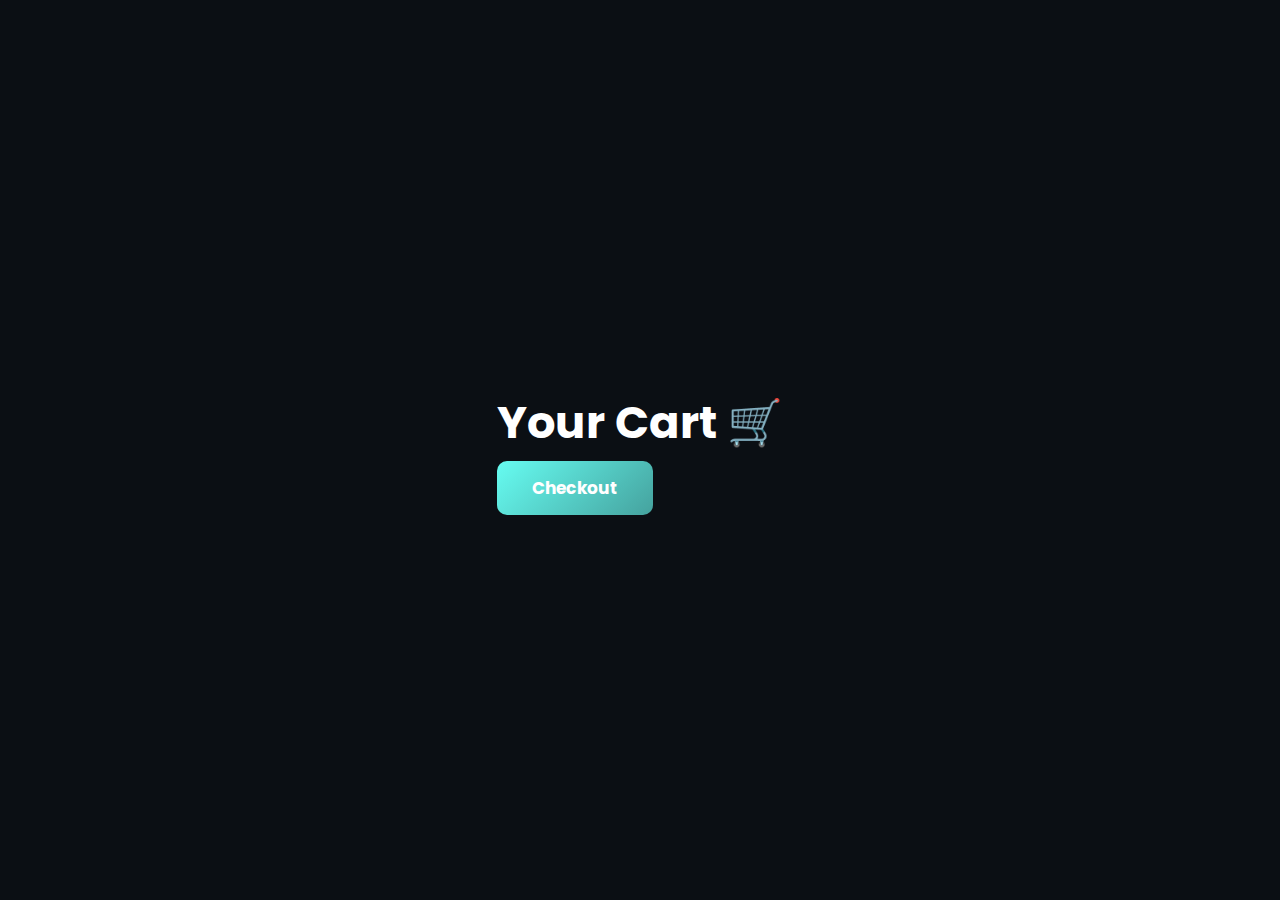
<file: cart.html>
<!DOCTYPE html>
<html>
<head>
  <title>Cart</title>
  <link rel="stylesheet" href="css/project.css">
</head>
<body>

<section class="Home">
  <div class="home-content">
    <h1>Your Cart 🛒</h1>
    <div id="cartItems"></div>
    <button class="buy-btn" onclick="checkout()">Checkout</button>
  </div>
</section>

<script>
const cartItems = JSON.parse(localStorage.getItem("cart") || "[]");
const container = document.getElementById("cartItems");

cartItems.forEach(item => {
  container.innerHTML += `
    <p>${item.name} - ${item.price}</p>
  `;
});

function checkout() {
  window.location.href = "checkout.php";
}
</script>

</body>
</html>
</file>
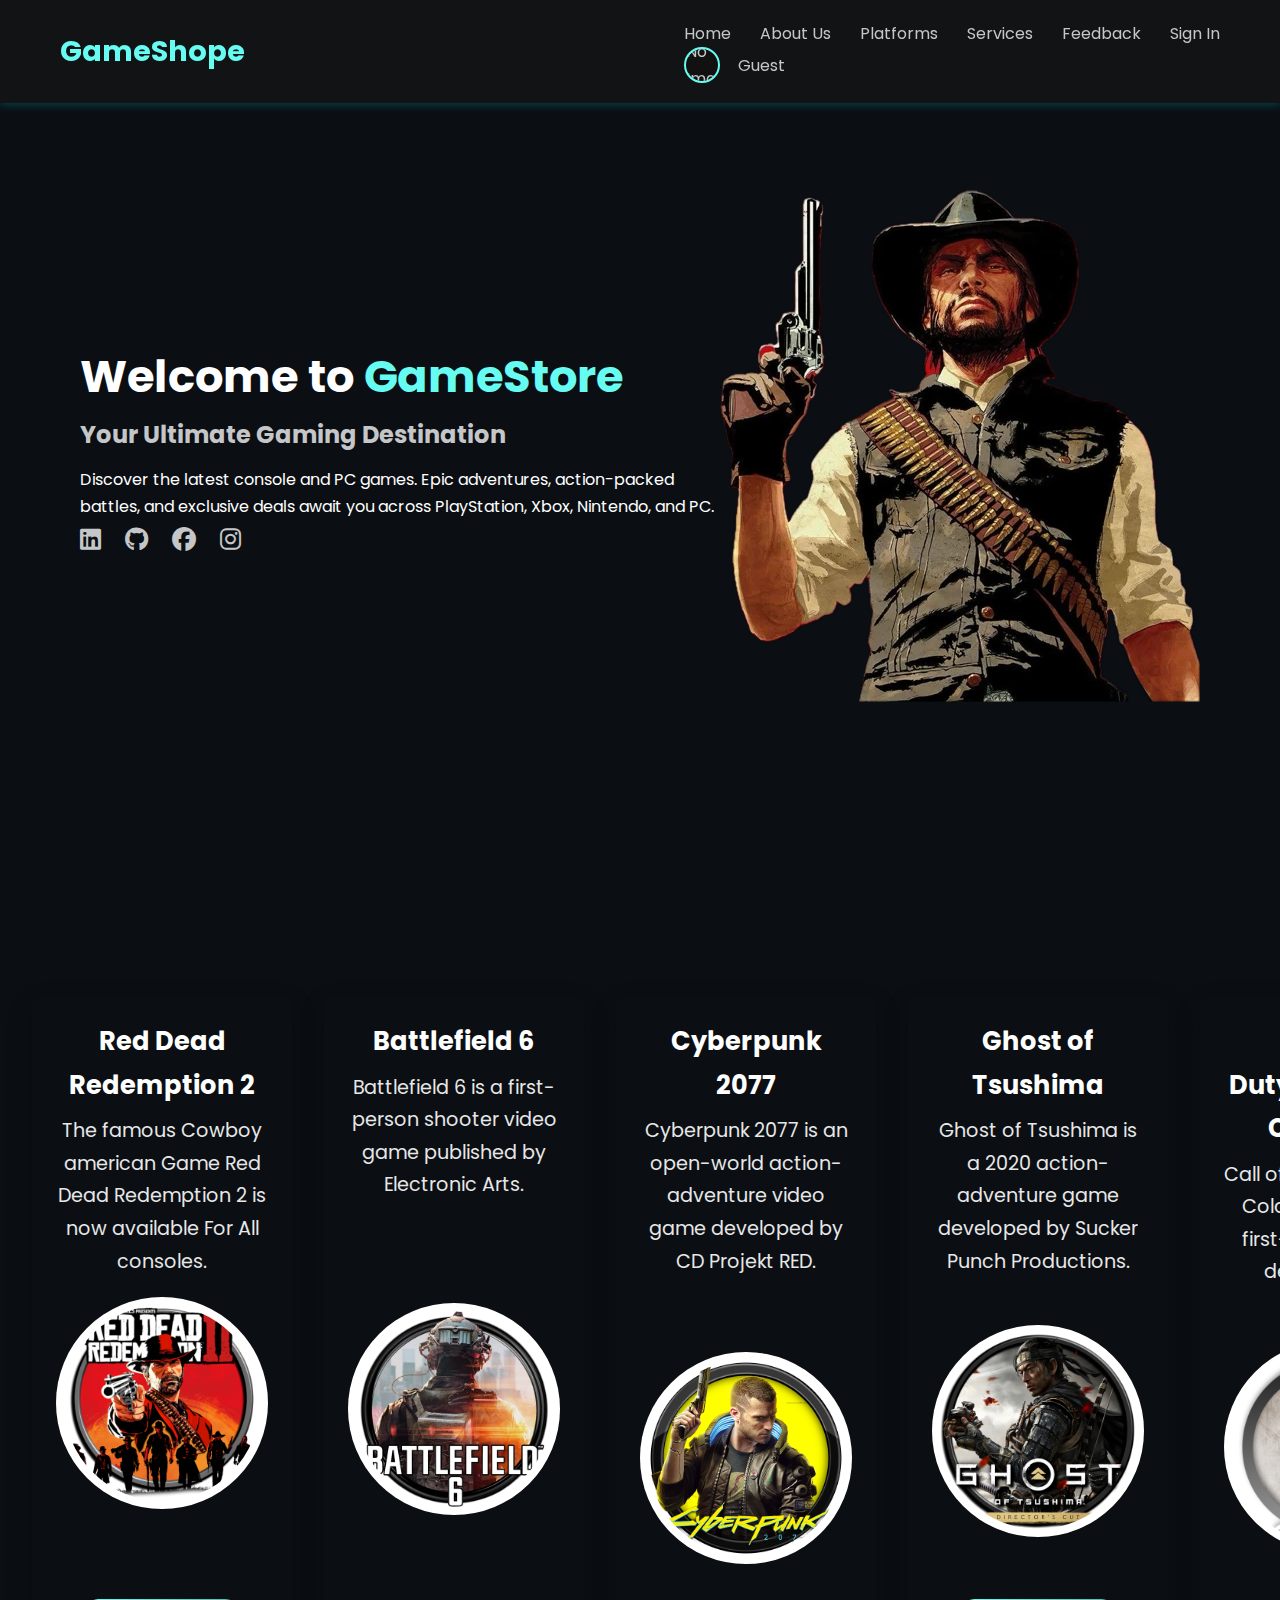
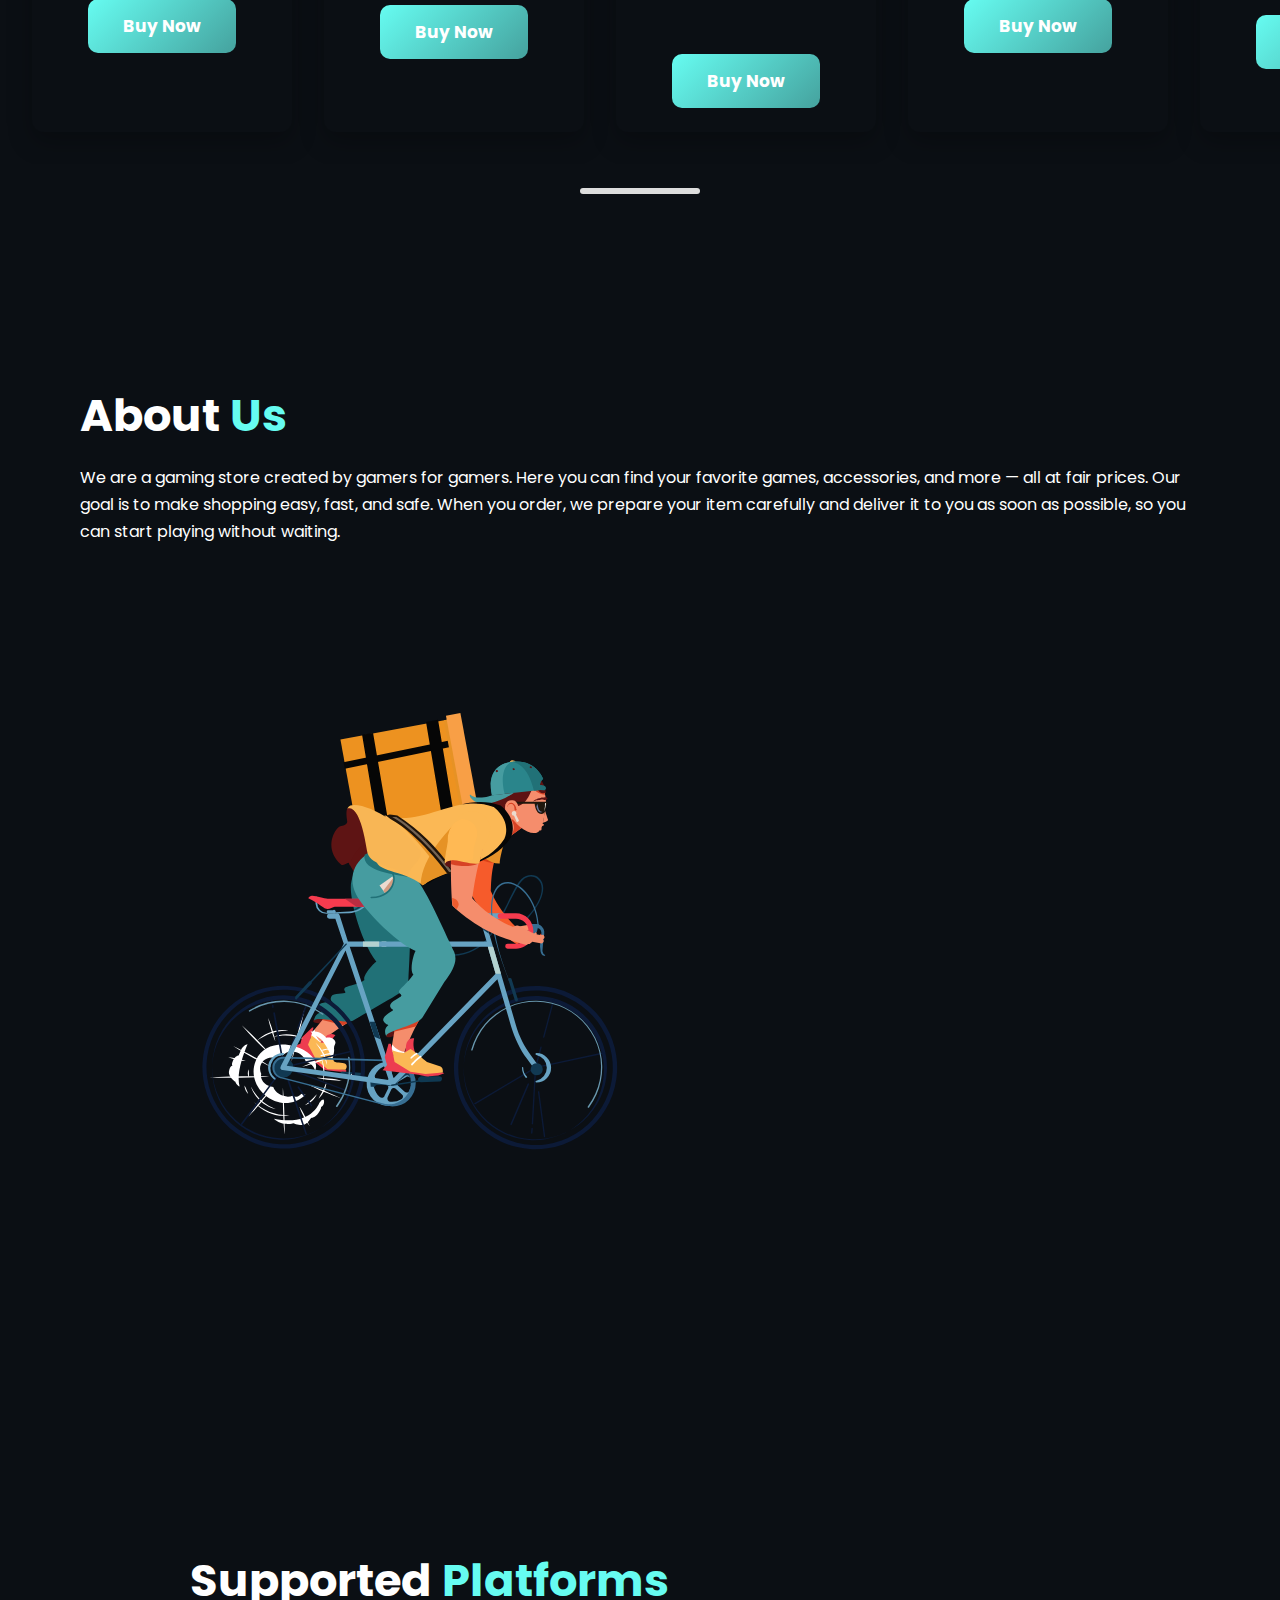
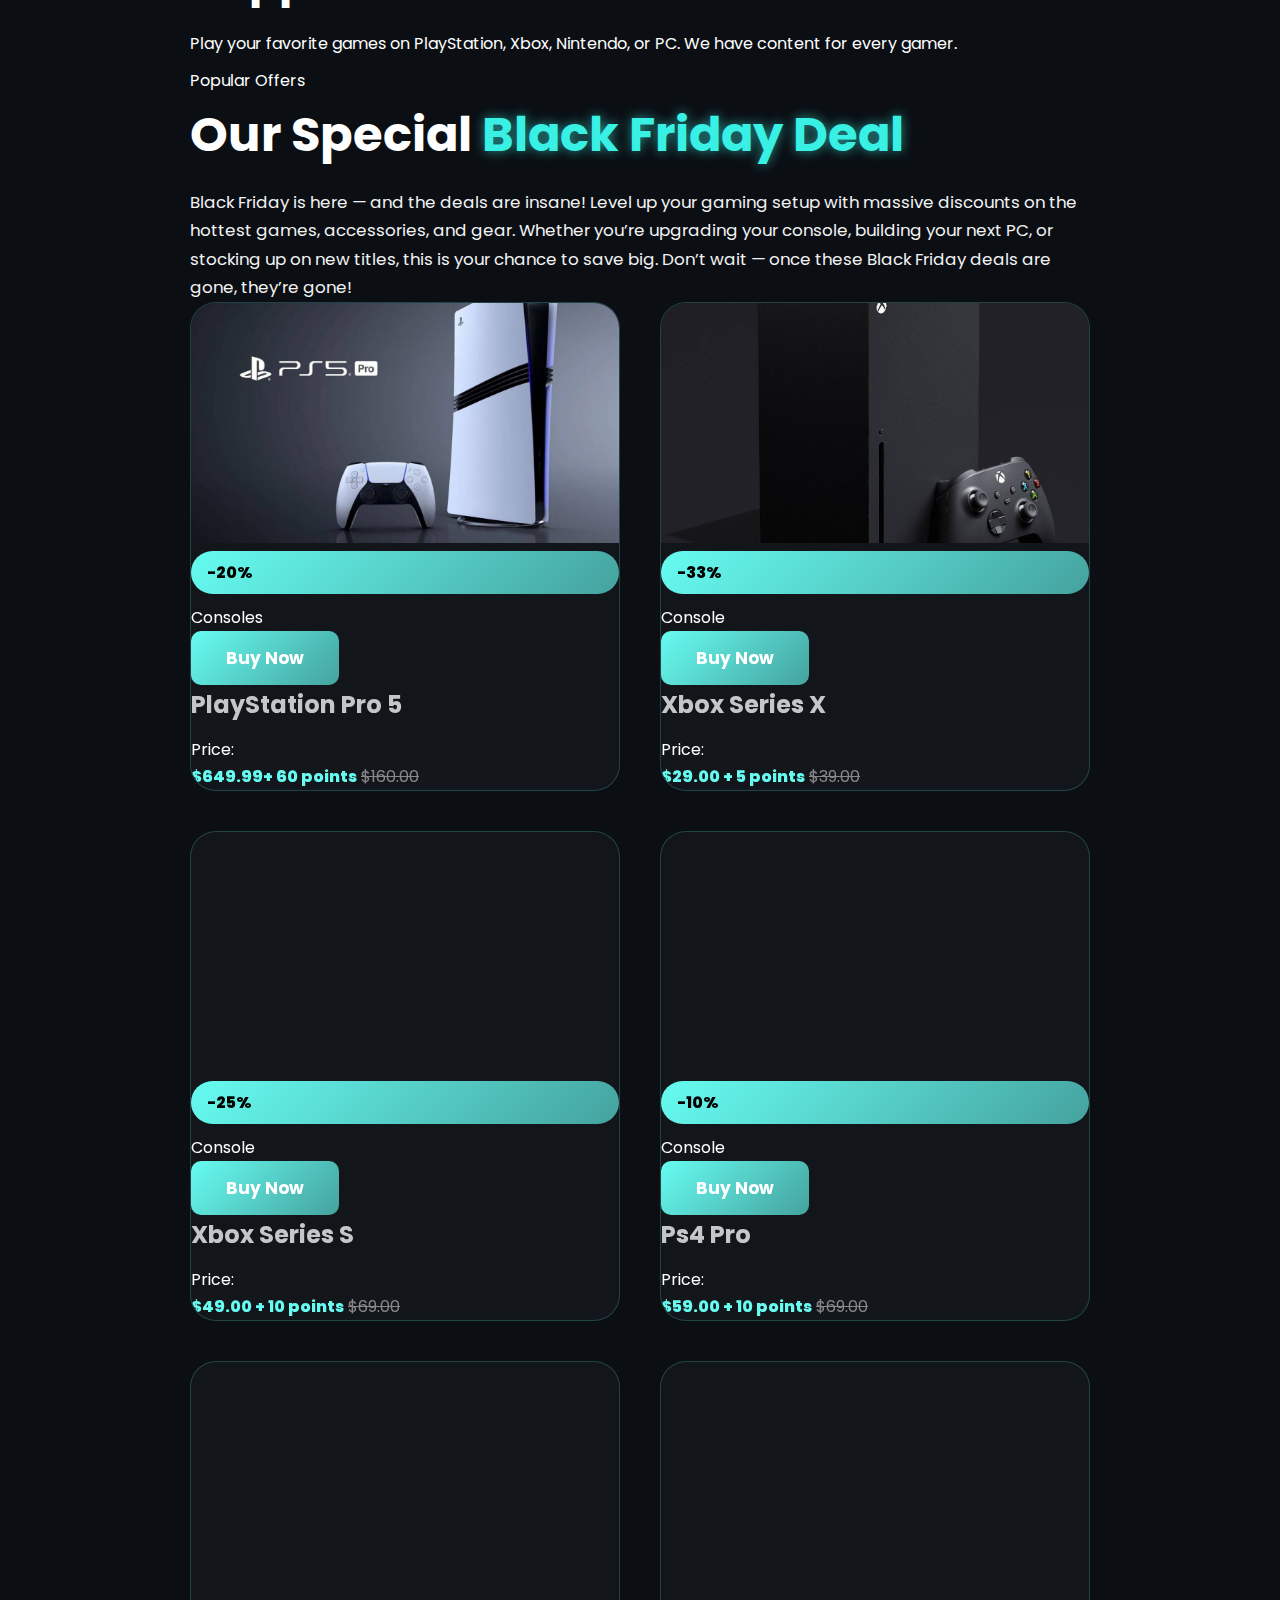
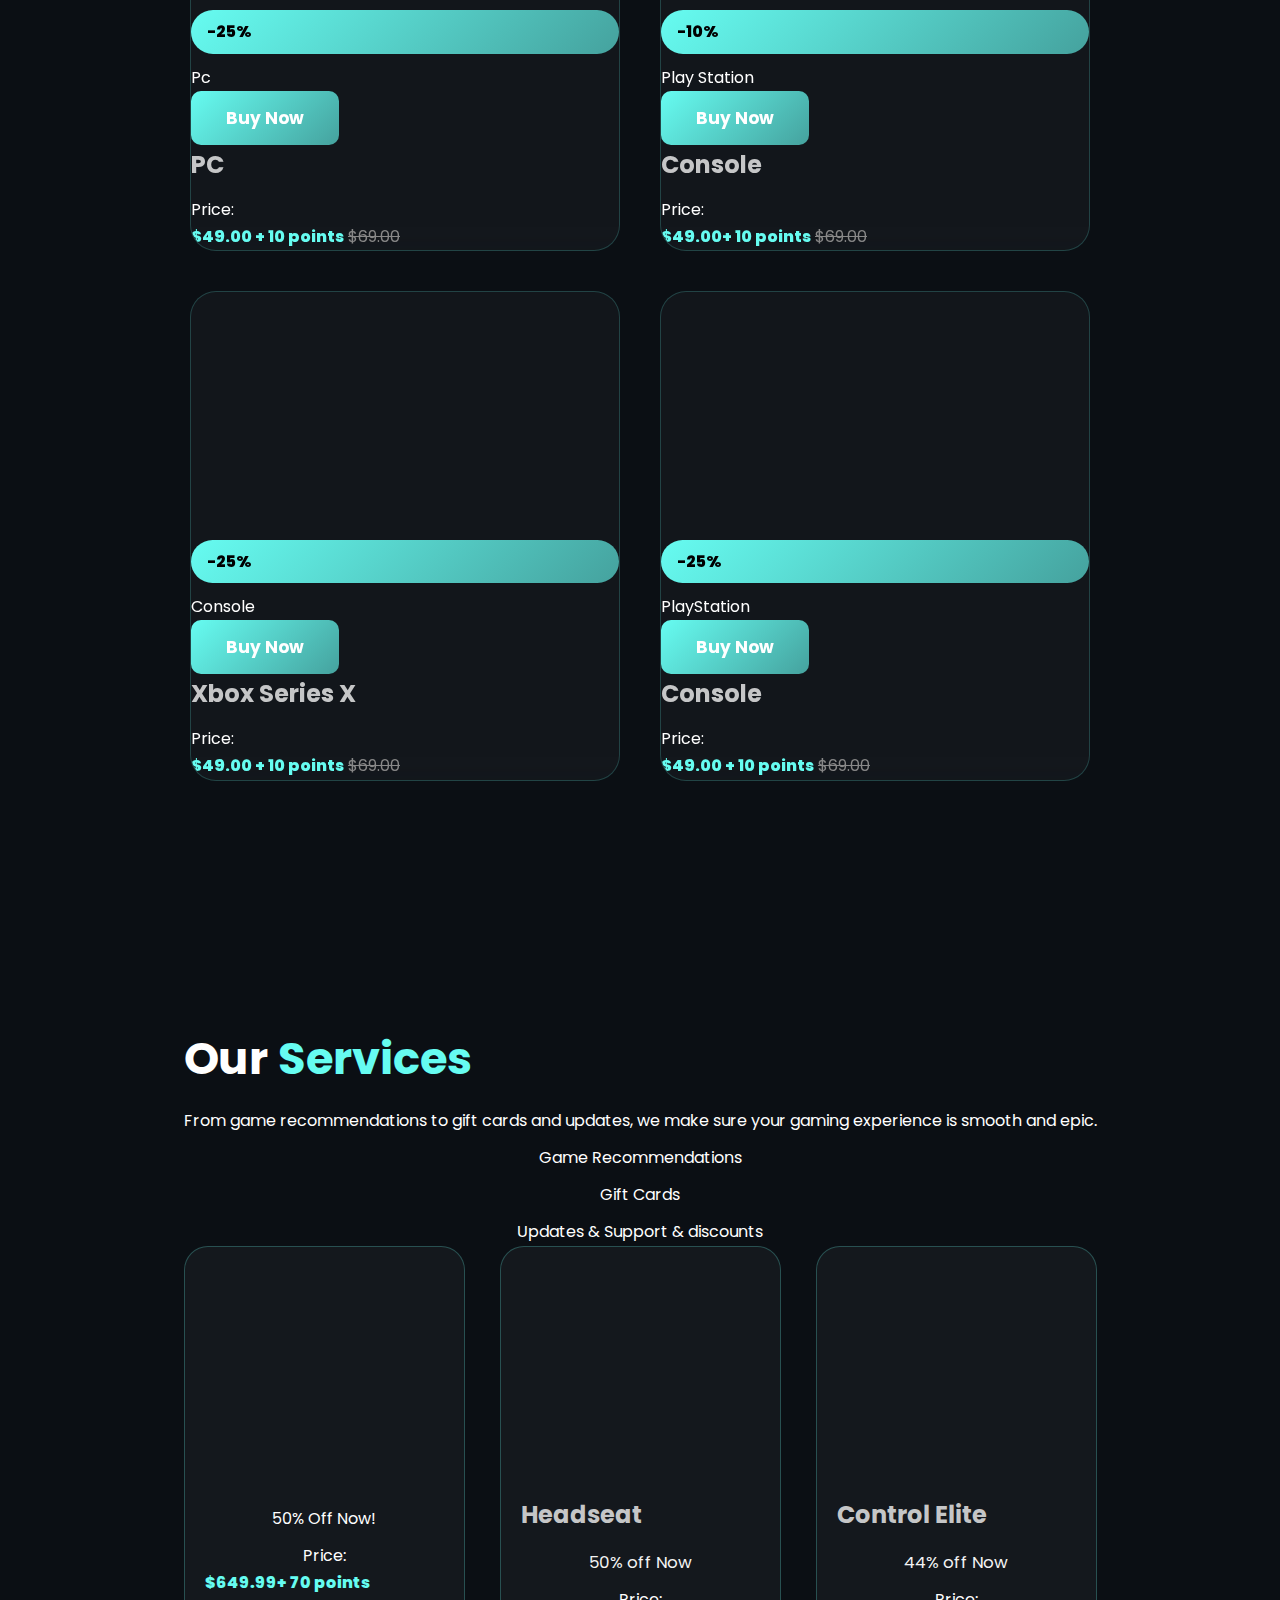
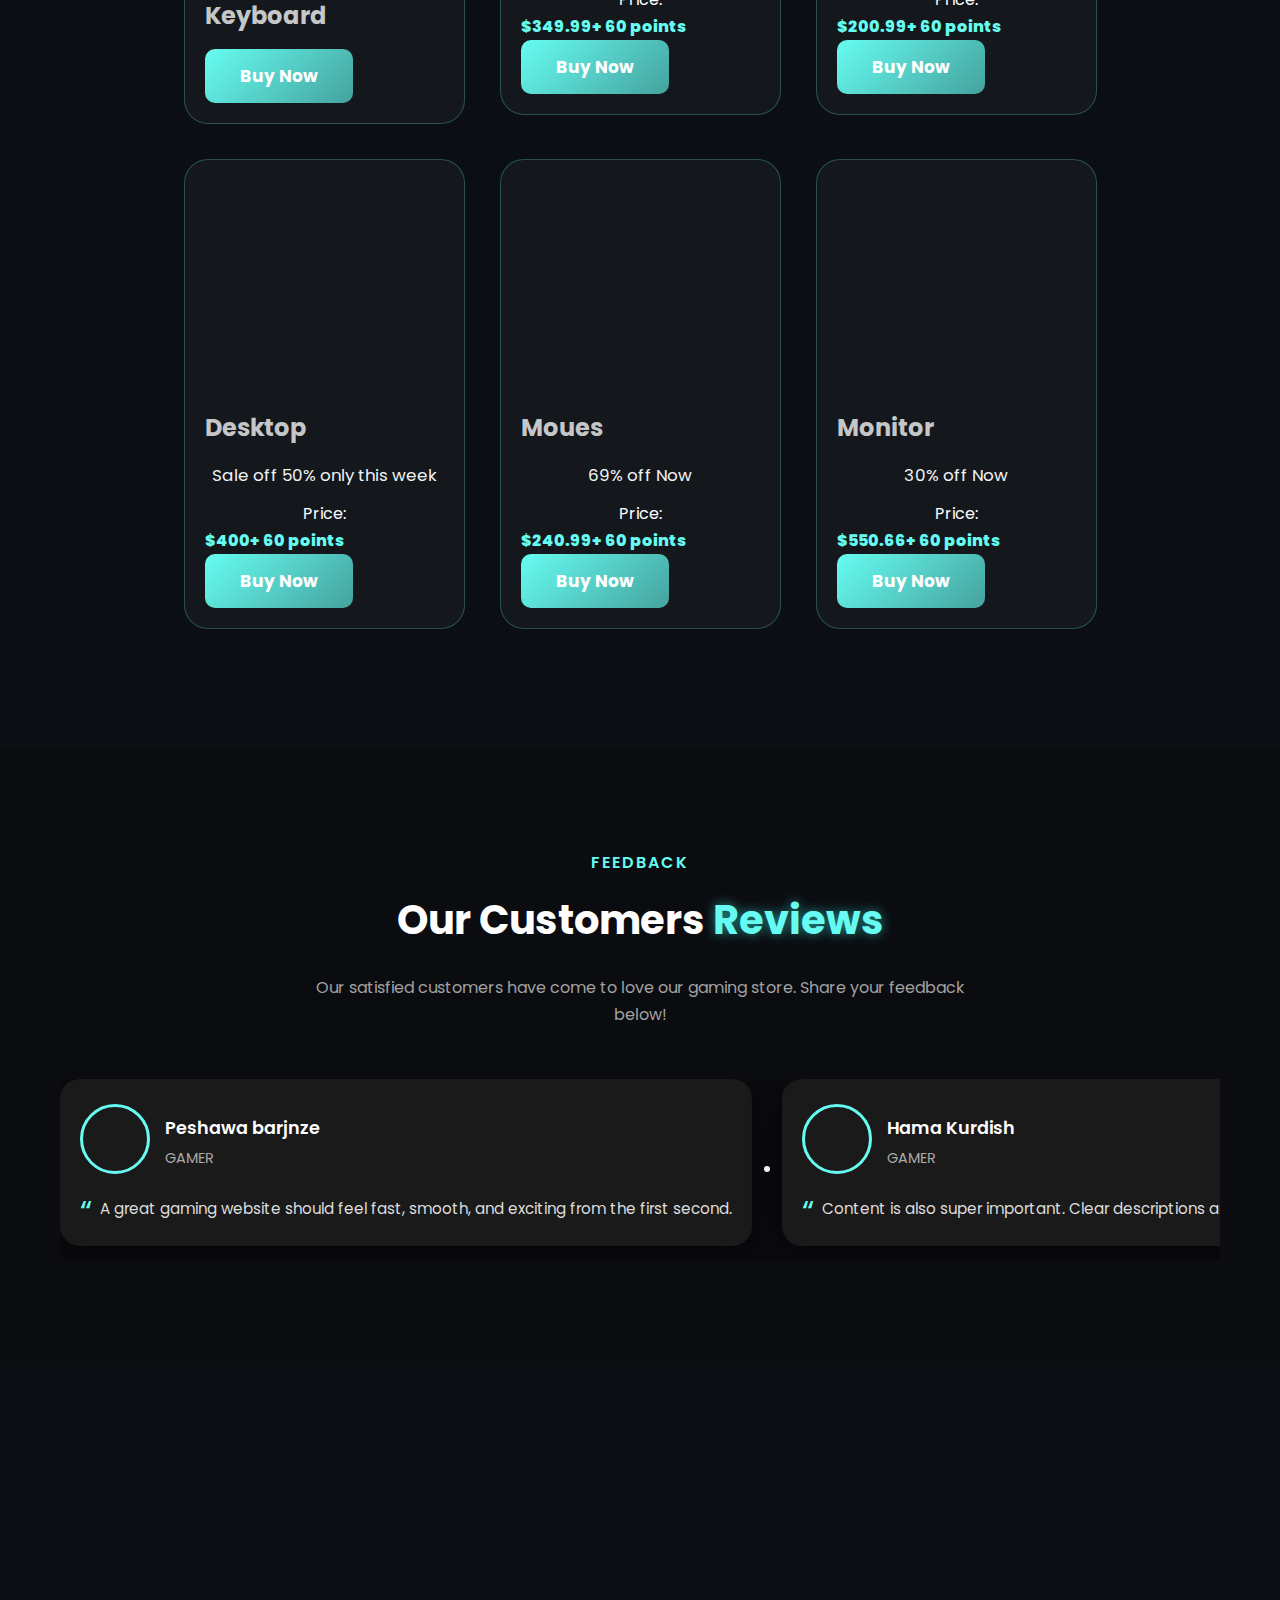
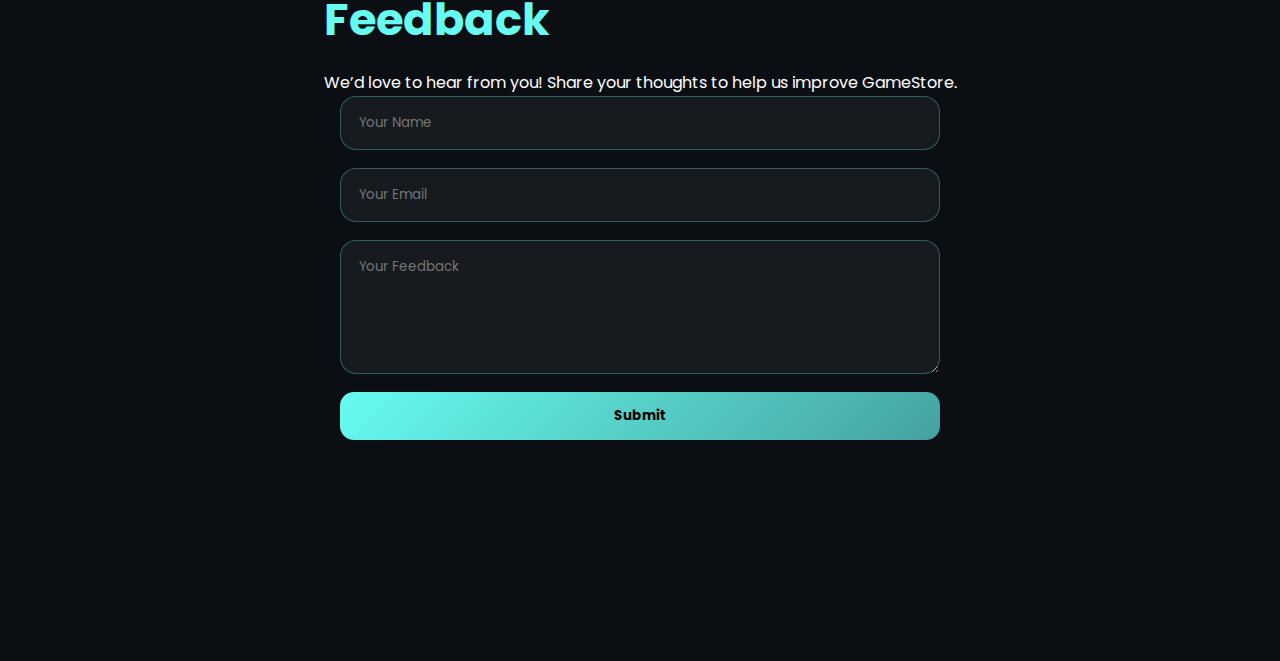
<file: GameStore1.html>
<!DOCTYPE html>
<html lang="en">
<head>
  <meta charset="UTF-8">
  <meta name="viewport" content="width=device-width, initial-scale=1.0">
  <title>GameShope</title>
  <link rel="stylesheet" href="css/project.css">
  <link rel="stylesheet" href="https://cdnjs.cloudflare.com/ajax/libs/font-awesome/6.4.0/css/all.min.css">
</head>
<body>

  <!-- HEADER / NAV -->
  <header>
    <a href="#home" class="logo">GameShope</a>
    <nav>
      <a href="#home" class="active">Home</a>
      <a href="#About Us">About Us</a>
      <a href="#platforms">Platforms</a>
      <a href="#services">Services</a>
      <a href="#feedback">Feedback</a>
      <a href="SingIn.html">Sign In</a>
      <a href="profile.html" id="profileDisplay">
        <div id="profileAvatar"></div>
        <span id="profileName">Profile</span>
      </a>
    </nav>
  </header>

  <!-- HOME / HERO SECTION -->
  <section id="home" class="Home">
    <div class="home-content">
      <h1>Welcome to <span>GameStore</span></h1>
      <h3 class="typing-text">Your Ultimate Gaming Destination</h3>
      <p>
        Discover the latest console and PC games. Epic adventures, action-packed battles, and exclusive deals await you across PlayStation, Xbox, Nintendo, and PC.
      </p>
      <div class="social-icons">
        <a href="#"><i class="fa-brands fa-linkedin"></i></a>
        <a href="#"><i class="fa-brands fa-github"></i></a>
        <a href="#"><i class="fa-brands fa-facebook"></i></a>
        <a href="#"><i class="fa-brands fa-instagram"></i></a>
      </div>
    </div>
    <div class="container">
      <img src="pictures/jon1.webp" alt="Red Dead 1">
    </div>
  </section>

  <section class="home-feature">
  <div class="home-slider" id="homeSlider">

    <div class="home-card">
      <h3>Red Dead Redemption 2</h3>
      <p>
        The famous Cowboy american Game Red Dead Redemption 2
        is now available For All consoles.
      </p>
      <img src="pictures/rdr2.png" alt="">
      <br><br><br><br>
      <button class="buy-btn">Buy Now</button>
    </div>

    <div class="home-card">
      <h3>Battlefield 6</h3>
      <p>
        Battlefield 6 is a first-person shooter video game
        published by Electronic Arts.
      </p>
      <br><br><br>
      <img src="pictures/battle.png" alt=""><br><br><br><br>
      <button class="buy-btn">Buy Now</button>

    </div>

    <div class="home-card">
      <h3>Cyberpunk 2077</h3>
      <p>
        Cyberpunk 2077 is an open-world action-adventure
        video game developed by CD Projekt RED.
      </p>
      <br><br>
      <img src="pictures/cyber.png" alt="">
      <br><br><br><br>
      <button class="buy-btn">Buy Now</button>
    </div>

    <div class="home-card">
      <h3>Ghost of Tsushima</h3>
      <p>
        Ghost of Tsushima is a 2020 action-adventure game
        developed by Sucker Punch Productions.
      </p>
      <br>
      <img src="pictures/ghost.png" alt="">
      <br><br><br>
      <button class="buy-btn">Buy Now</button>
    </div>

    <div class="home-card">
      <h3> Call Of Duty:Black OPS Cold War</h3>
      <p>
Call of Duty: Black Ops Cold War 
is a 2020 first-person game developed by Treyarch.
      </p>
      <img src="pictures/cod.png" alt="">
     <br><br><br>
      <button class="buy-btn">Buy Now</button>
    </div>
  </div>
  <div class="slider-bar">
    <span class="slider-thumb" id="sliderThumb"></span>
  </div>
</section>


  <!-- GAMES SECTION -->
  <section id="About Us" class="Home games">
    <div class="home-content">
      <h1>About <span>Us</span></h1>
      <p>We are a gaming store created by gamers for gamers. Here you can find your favorite games, accessories, and more — all at fair prices. Our goal is to make shopping easy, fast, and safe. When you order, we prepare your item carefully and deliver it to you as soon as possible, so you can start playing without waiting.</p>
      <div class="container">
     <img src="pictures/delivery-boy.svg" alt="leon" width="550px"  & height="750px" &  >

     
      

        
        </div>
      </div>
    </div>
  </section>

  <!-- PLATFORMS SECTION -->
  <section id="platforms" class="Home platforms">
    <div class="home-content">
      <h1>Supported <span>Platforms</span></h1>
      <p>Play your favorite games on PlayStation, Xbox, Nintendo, or PC. We have content for every gamer.</p>
      <div class="container">
          <p class="section-subtitle">Popular Offers</p>

          <h2 class="h2 section-title">
            Our Special <span class="span">Black Friday Deal</span>
          </h2>

          <p class="section-text">
Black Friday is here — and the deals are insane! Level up your gaming setup with massive discounts on the hottest games, accessories, and gear. Whether you’re upgrading your console, building your next PC, or stocking up on new titles, this is your chance to save big. Don’t wait — once these Black Friday deals are gone, they’re gone!          </p>

         

          <ul class="platforms-menu-list">

            <li>
              <div class="platforms-menu-card">

                <div class="card-platforms">
                  <img src="pictures/ps5.jpg" loading="lazy" alt="PlayStation" class="w-100">

                  <div class="badge">-20%</div>

                </div>

                <div class="wrapper">
                  <p class="category">Consoles</p>
                <button class="buy-btn">Buy Now</button>

                  
                </div>

                <h3 class="h3 card-title">PlayStation Pro 5 </h3>

                <div class="price-wrapper">

                  <p class="price-text">Price:</p>
                 

                  <data class="price">$649.99+ 60 points</data>

                  <del class="del" value="160.00">$160.00</del>

                </div>

              </div>
            </li>

            <li>
              <div class="platforms-menu-card">

                <div class="card-platforms">
                  <img src="pictures/xboxx.jpg" width="300" height="300" loading="lazy" alt="Xbox Siries X" class="w-100">

                  <div class="badge">-33%</div>

                </div>

                <div class="wrapper">
                  <p class="category">Console</p>
                <button class="buy-btn">Buy Now</button>

                  

                <h3 class="h3 card-title">Xbox Series X</h3>

                <div class="price-wrapper">

                  <p class="price-text">Price:</p>

                  <data class="price" value="29.00">$29.00 + 5 points</data>

                  <del class="del">$39.00</del>

                </div>

              </div>
            </li>

            <li>
              <div class="platforms-menu-card">

                <div class="card-platforms">
                  <img src="pictures/xbox1.jpg" width="300" height="300" loading="lazy" alt="Xbox Siries S" class="w-100">

                  <div class="badge">-25%</div>

                </div>

                <div class="wrapper">
                  <p class="category">Console</p>

                  <button class="buy-btn">Buy Now</button>


                <h3 class="h3 card-title">Xbox Series S</h3>

                <div class="price-wrapper">

                  <p class="price-text">Price:</p>

                  <data class="price" value="49.00">$49.00 + 10 points</data>

                  <del class="del">$69.00</del>

                </div>

              </div>
            </li>

            <li>
              <div class="food-menu-platforms">

                <div class="card-platforms">
                  <img src="pictures/Ps4p.jpg" width="300" height="300" loading="lazy" alt="PlayStation 4" class="w-100">

                  <div class="badge">-10%</div>

                </div>

                <div class="wrapper">
                  <p class="category">Console</p>
<button class="buy-btn">Buy Now</button>

                </div>

                <h3 class="h3 card-title">Ps4 Pro</h3>

                <div class="price-wrapper">

                  <p class="price-text">Price:</p>

                  <data class="price" value="59.00 ">$59.00 + 10 points</data>

                  <del class="del">$69.00</del>

                </div>

              </div>
            </li>

            <li>
              <div class="platforms-menu-card">

                <div class="card-platforms">
                  <img src="pictures/pc1.jpg" width="300" height="300" loading="lazy" alt="PC" class="w-100">

                  <div class="badge">-25%</div>

                </div>

                <div class="wrapper">
                  <p class="category">Pc</p>
<button class="buy-btn">Buy Now</button>

                  

                <h3 class="h3 card-title">PC</h3>

                <div class="price-wrapper">

                  <p class="price-text">Price:</p>

                  <data class="price" value="49.00">$49.00 + 10 points</data>

                  <del class="del">$69.00</del>

                </div>

              </div>
            </li>

            <li>
              <div class="food-menu-platforms">

                <div class="card-platforms">
                  <img src="pictures/ps2.jpg" width="300" height="300" loading="lazy" alt="Wendy&#39;s PlayStation 2" class="w-100">

                  <div class="badge">-10%</div>

                </div>

                <div class="wrapper">
                  <p class="category">Play Station</p>
<button class="buy-btn">Buy Now</button>

                 
                </div>

                <h3 class="h3 card-title">Console</h3>

                <div class="price-wrapper">

                  <p class="price-text">Price:</p>

                  <data class="price" value="49.00">$49.00+ 10 points</data>

                  <del class="del">$69.00</del>

                </div>

              </div>
            </li>

             <li>
              <div class="platforms-menu-card">

                <div class="card-platforms">
                  <img src="pictures/xboxr1.jpg" width="300" height="300" loading="lazy" alt="PC" class="w-100">

                  <div class="badge">-25%</div>

                </div>

                <div class="wrapper">
                  <p class="category">Console</p>
<button class="buy-btn">Buy Now</button>

                  

                <h3 class="h3 card-title">Xbox Series X</h3>

                <div class="price-wrapper">

                  <p class="price-text">Price:</p>

                  <data class="price" value="49.00">$49.00 + 10 points</data>

                  <del class="del">$69.00</del>

                </div>

              </div>
            </li>

             <li>
              <div class="platforms-menu-card">

                <div class="card-platforms">
                  <img src="pictures/playr1.jpg" width="300" height="300" loading="lazy" alt="PC" class="w-100">

                  <div class="badge">-25%</div>

                </div>

                <div class="wrapper">
                  <p class="category">PlayStation</p>
<button class="buy-btn">Buy Now</button>

                  

                <h3 class="h3 card-title">Console</h3>

                <div class="price-wrapper">

                  <p class="price-text">Price:</p>

                  <data class="price" value="49.00">$49.00 + 10 points</data>

                  <del class="del">$69.00</del>

                </div>

              </div>
            </li>
          </ul>


        </div>


    </div>
  </section>

  <!-- SERVICES SECTION -->
  <section id="services" class="Home">
    <div class="home-content">
      <h1>Our <span>Services</span></h1>
      <p>From game recommendations to gift cards and updates, we make sure your gaming experience is smooth and epic.</p>
      <div class="container">
        <p>Game Recommendations</p>
        <p>Gift Cards</p>
        <p>Updates & Support & discounts</p>



          <ul class="section-list">

            <li class="section-item section-lg">
              <div class="section-card">

                <img src="pictures/key1.jpg" width="550" height="450" loading="lazy" alt="Discoud For Keyboard!" class="section-img">

                <div class="section-item-content">
                  <p class="sectionsubtitle">50% Off Now!</p>
                  <div class="price-wrapper">

                  <p class="price-text">Price:</p>
                 

                  <data class="price">$649.99+ 70 points</data>

                  <h3 class="section-title">Keyboard</h3>

                 

                  <button class="buy-btn">Buy Now</button>

                </div>

              </div>
            </li>

            <li class="section-item section">
              <div class="section-card">

                <img src="pictures/hed.jpg" width="550" height="465" loading="lazy" alt="Delicious Headseat" class="section-img">

                <div class="section-item-content">
                  <h3 class="section-title">Headseat</h3>

                  <p class="section-text">50% off Now</p>
<div class="price-wrapper">

                  <p class="price-text">Price:</p>
                 

                  <data class="price">$349.99+ 60 points</data>
           <button class="buy-btn">Buy Now</button>

                </div>

              </div>
            </li>

            <li class="section-item section-sm">
              <div class="section-card">

                <img src="pictures/cr1.jpg" width="550" height="465" loading="lazy" alt="Control Elite" class="section-img">

                <div class="section-item-content">
                  <h3 class="section-title">Control Elite</h3>

                  <p class="section-text">44% off Now</p>
<div class="price-wrapper">

                  <p class="price-text">Price:</p>
                 

                  <data class="price">$200.99+ 60 points</data>
                  <button class="buy-btn">Buy Now</button>

                </div>

              </div>
            </li>

            <li class="section-item section-md">
              <div class="section-card">

                <img src="pictures/desk.jpg" width="550" height="220" loading="lazy" alt="Desktop" class="section-img">

                <div class="section-item-content">
                  <h3 class="section-title">Desktop</h3>

                  <p class="section-text">Sale off 50% only this week</p>
<div class="price-wrapper">

                  <p class="price-text">Price:</p>
                 

                  <data class="price">$400+ 60 points</data>
                <button class="buy-btn">Buy Now</button>

                </div>

              </div>
            </li>

            <li class="section-item section">
              <div class="section-card">

                <img src="pictures/moues.jpg" width="550" height="465" loading="lazy" alt="Delicious Moues" class="section-img">

                <div class="section-item-content">
                  <h3 class="section-title">Moues</h3>

                  <p class="section-text">69% off Now</p>
<div class="price-wrapper">

                  <p class="price-text">Price:</p>
                 

                  <data class="price">$240.99+ 60 points</data>
                 <button class="buy-btn">Buy Now</button>

                </div>

              </div>
            </li>

            <li class="section-item section">
              <div class="section-card">

                <img src="pictures/monitor.jpg" width="550" height="465" loading="lazy" alt="Delicious Monitor" class="section-img">

                <div class="section-item-content">
                  <h3 class="section-title">Monitor</h3>

                  <p class="section-text">30% off Now</p>
<div class="price-wrapper">

                  <p class="price-text">Price:</p>
                 

                  <data class="price">$550.66+ 60 points</data>
                  <button class="buy-btn">Buy Now</button>

                  

                </div>

              </div>
            </li>
          </ul>

        </div>
      </section>

      </div>
    </div>
  </section>



  <!-- ================= FEEDBACK SECTION ================= -->
<section class="section section-divider white testi">
  <div class="container">

    <p class="section-subtitle">Feedback</p>

    <h2 class="h2 section-title">
      Our Customers <span class="span">Reviews</span>
    </h2>

    <p class="section-text">
      Our satisfied customers have come to love our gaming store. Share your feedback below!
    </p>

    <ul class="testi-list has-scrollbar" id="testimonialsList">

      <li class="testi-item">
        <div class="testi-card">

          <div class="profile-wrapper">

            <figure class="avatar">
              <img src="pictures/pe1.jpg" width="80" height="80" loading="lazy" alt="Robert William">
            </figure>

            <div>
              <h3 class="h4 testi-name">Peshawa barjnze</h3>
              <p class="testi-title">Gamer</p>
            </div>

          </div>

          <blockquote class="testi-text">A great gaming website should feel fast, smooth, and exciting from the first second.</blockquote>

        </div>
      </li>

      <li class="testi-item">
        <div class="testi-card">

          <div class="profile-wrapper">

            <figure class="avatar">
              <img src="pictures/ha1.jpg" width="80" height="80" loading="lazy" alt="Thomas Josef">
            </figure>

            <div>
              <h3 class="h4 testi-name">Hama Kurdish</h3>
              <p class="testi-title">Gamer</p>
            </div>

          </div>

          <blockquote class="testi-text">
            Content is also super important. Clear descriptions and honest reviews help players know what they’re getting.
          </blockquote>

        </div>
      </li>

    </ul>

  </div>
</section>

<!-- ================= FEEDBACK FORM ================= -->
<section id="feedback" class="Home feedback">
  <div class="home-content">
    <h1><span>Feedback</span></h1>
    <p>We’d love to hear from you! Share your thoughts to help us improve GameStore.</p>
    <form class="container" id="feedbackForm">
      <input type="text" id="fbName" placeholder="Your Name" required>
      <input type="email" id="fbEmail" placeholder="Your Email" required>
      <textarea id="fbText" placeholder="Your Feedback" rows="5" required></textarea>
      <button type="submit">Submit</button>
    </form>
  </div>
</section>

<!-- ================= FEEDBACK JS ================= -->
<script>
const feedbackForm = document.getElementById('feedbackForm');
const testimonialsList = document.getElementById('testimonialsList');

feedbackForm.addEventListener('submit', function(e) {
  e.preventDefault(); // Prevent page reload

  // Get input values
  const name = document.getElementById('fbName').value.trim();
  const email = document.getElementById('fbEmail').value.trim();
  const text = document.getElementById('fbText').value.trim();

  if (!name || !email || !text) return;

  // Create new testimonial item
  const li = document.createElement('li');
  li.className = 'testi-item';
  li.innerHTML = `
    <div class="testi-card">
      <div class="profile-wrapper">
        <figure class="avatar">
          <img src="pictures/default-avatar.png" width="80" height="80" loading="lazy" alt="${name}">
        </figure>
        <div>
          <h3 class="h4 testi-name">${name}</h3>
          <p class="testi-title">Gamer</p>
        </div>
      </div>
      <blockquote class="testi-text">${text}</blockquote>
    </div>
  `;

  // Add new testimonial to the list
  testimonialsList.appendChild(li);

  // Scroll to the new feedback
  li.scrollIntoView({ behavior: 'smooth', block: 'center' });

  // Reset the form
  feedbackForm.reset();
});
</script>

  <!-- PROFILE SCRIPT -->
  <script>
    function loadProfileToHeader() {
      const data = JSON.parse(localStorage.getItem('soraniProfile') || '{}');
      const nameEl = document.getElementById('profileName');
      const avatarEl = document.getElementById('profileAvatar');
      nameEl.textContent = data.name || 'Guest';
      if (data.avatar) {
        avatarEl.innerHTML = '<img src="' + data.avatar + '" alt="avatar">';
      } else {
        avatarEl.innerHTML = '<span>No Img</span>';
      }
    }
    document.addEventListener('DOMContentLoaded', loadProfileToHeader);
  


document.querySelectorAll('.promo-card, .platforms-menu-card, .food-menu-platforms')
.forEach(card => {
  card.addEventListener('mousemove', e => {
    const rect = card.getBoundingClientRect();
    card.style.setProperty('--x', `${e.clientX - rect.left}px`);
    card.style.setProperty('--y', `${e.clientY - rect.top}px`);
  });
});




const slider = document.getElementById("homeSlider");
const thumb = document.getElementById("sliderThumb");

slider.addEventListener("scroll", () => {
  const maxScroll = slider.scrollWidth - slider.clientWidth;
  const scrollPercent = slider.scrollLeft / maxScroll;
  thumb.style.left = `${scrollPercent * 80}px`;
});
</script>

<script>
  // Simulate logged-in user check
  const userData = JSON.parse(localStorage.getItem('soraniProfile') || '{}');
  const isLoggedIn = !!userData.email; // If email exists, user is logged in

  // Add click listeners to all buy buttons
  document.querySelectorAll('.buy-btn').forEach(button => {
    button.addEventListener('click', () => {
      if (!isLoggedIn) {
        alert("You must have an account to buy this item!");
      } else {
        // Show payment instruction
        alert("Thank you for your purchase! Please send the money to this number: 07518167172");
      }
    });
  });
</script>



</body>
</html>
</file>
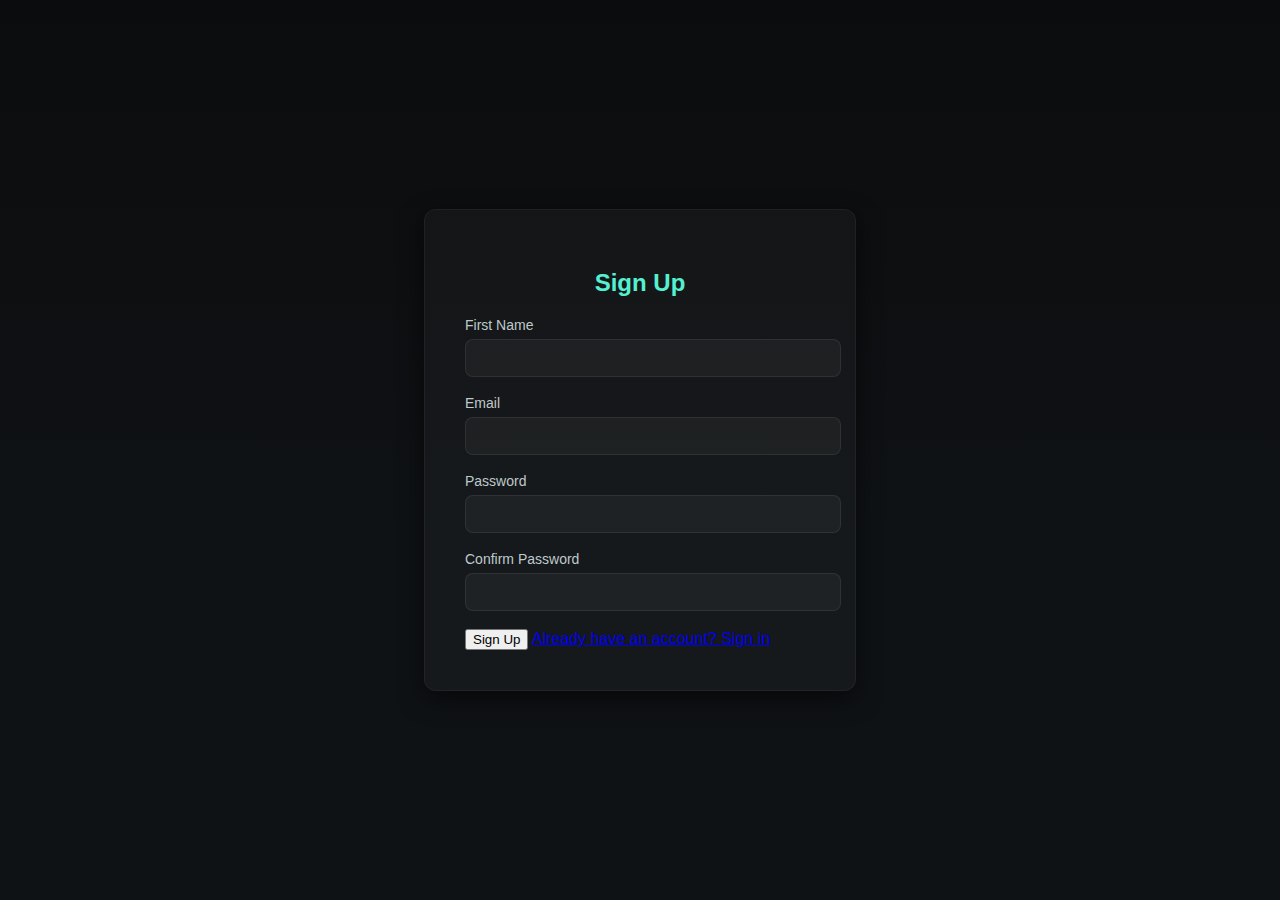
<file: SignUp.html>
<!DOCTYPE html>
<html lang="en">
<head>
    <meta charset="UTF-8">
    <meta name="viewport" content="width=device-width, initial-scale=1.0">
    <title>Sign Up</title>
    <link rel="stylesheet" href="LogIN_files/logintoo.css">
</head>
<body>

<form method="POST" action="SignUp.php">
    <h2>Sign Up</h2>

    <label>First Name</label>
    <input type="text" name="first_name" required>

    <label>Email</label>
    <input type="email" name="email" required>

    <label>Password</label>
    <input type="password" name="pass" required>

    <label>Confirm Password</label>
    <input type="password" name="confirm_pass" required>

    <input type="submit" value="Sign Up">

    <a href="SingIn.html">Already have an account? Sign in</a>
</form>

</body>
</html>
</file>
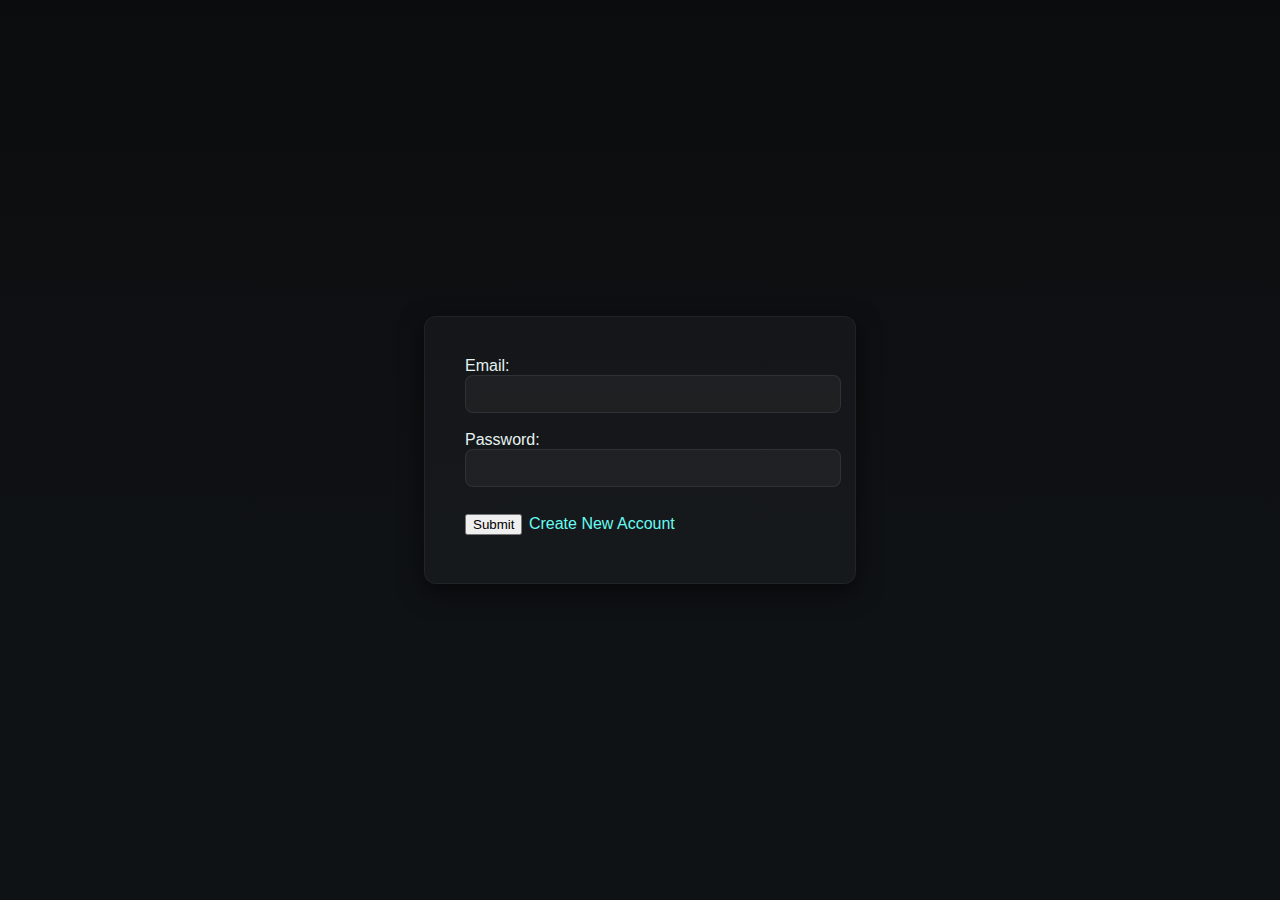
<file: SingIn.html>
<!DOCTYPE html>
<html lang="en">
<head>
    <meta charset="UTF-8">
    <meta name="viewport" content="width=device-width, initial-scale=1.0">
    <title>LogIN</title>
    <link rel="stylesheet" href="LogIN_files/logintoo.css">
</head>
<body>

<form onsubmit="login(event)">
    Email:
    <input type="email" id="email" required>

    Password:
    <input type="password" id="pass" required>

    <input type="submit" value="Submit">
    <a href="SignUp.html" class="signup-btn">Create New Account</a>
</form>

<script>
function login(e) {
    e.preventDefault();

    let email = document.getElementById("email").value;
    let pass = document.getElementById("pass").value;

    let userData = localStorage.getItem(email);

    if (!userData) {
        alert("User not found");
        return;
    }

    let user = JSON.parse(userData);

    if (user.password === pass) {
        alert("Login successful!");
        // redirect after login
        window.location.href = "index.html";
    } else {
        alert("Wrong password");
    }
}
</script>

</body>
</html>
</file>
<file: css/project.css>
@import url('https://fonts.googleapis.com/css2?family=Poppins:wght@300;400;600;700&display=swap');

* {
  margin: 0;
  padding: 0;
  box-sizing: border-box;
  font-family: 'Poppins', sans-serif;
}

body {
  font-family: 'Poppins', 'Segoe UI', sans-serif;
  background-color: #0b0f14;
  color: #d1d5db;
  line-height: 1.7;
}


/* ================= HEADER ================= */
header {
  display: flex;
  justify-content: space-between;
  align-items: center;
  padding: 20px 60px;
  background: rgba(20, 20, 20, 0.8);
  position: fixed;
  width: 100%;
  top: 0;
  z-index: 100;
  backdrop-filter: blur(6px);
  box-shadow: 0 0 10px rgba(0, 255, 255, 0.3);
}

.logo {
  font-size: 1.8rem;
  color: #66fcf1;
  text-decoration: none;
  font-weight: 700;
}

nav a {
  color: #c5c6c7;
  margin-left: 25px;
  text-decoration: none;
  position: relative;
}

nav a::after {
  content: "";
  position: absolute;
  width: 0;
  height: 2px;
  background: #66fcf1;
  left: 0;
  bottom: -5px;
  transition: 0.3s;
}

nav a:hover::after {
  width: 100%;
}

#profileDisplay {
  display: flex;
  align-items: center;
  margin-left: 25px;
  color: #c5c6c7;
}

#profileAvatar {
  width: 40px;
  height: 40px;
  border-radius: 50%;
  border: 2px solid #45a29e;
  margin-right: 10px;
  overflow: hidden;
}

/* ================= HOME ================= */
section.Home {
  min-height: 100vh;
  padding: 120px 80px;
  display: flex;
  align-items: center;
  justify-content: center;
}

#home {
  flex-direction: row;
}

#home .container {
  justify-content: center;
}

.home img {
  width: 400px;
  border-radius: 70%;
  border: 3px solid #45a29e;
  box-shadow: 0 0 25px #45a29e;
}

.home-content h1 {
  font-size: 2.8rem;
  color: #fff;
}

.home-content h1 span {
  color: #66fcf1;
}

.home-content h3 {
  font-size: 1.5rem;
  color: #c5c6c7;
}

.home-content p {
  color: #ffffff;
  margin-top: 10px;
}

.social-icons a {
  color: #c5c6c7;
  font-size: 1.5rem;
  margin-right: 20px;
}

.section-title {
  font-size: 3rem;
  font-weight: 700;
  margin-bottom: 12px;
  color: #ffffff;
}

.section-title span {
  color: #39f0e5; /* neon cyan */
  text-shadow: 0 0 12px rgba(57, 240, 229, 0.6);
}

/* ===============================
   PRO BUTTON STYLE (GLOBAL)
================================ */

/* ===============================
   HOME FEATURE SLIDER
================================ */
.home-feature {
  padding: 4rem 0;
  overflow: hidden;
}

.home-slider {
  display: flex;
  gap: 2rem;
  overflow-x: auto;
  scroll-behavior: smooth;
  padding: 2rem;
}

.home-slider::-webkit-scrollbar {
  display: none;
}

.home-card {
  min-width: 260px;
  background: linear-gradient(
    to bottom,
    var(--second-color),
    var(--main-color)
  );
  border-radius: 12px;
  padding: 1.5rem;
  color: white;
  text-align: center;
  box-shadow: 0 10px 25px rgba(0,0,0,0.25);
}

.home-card h3 {
  font-size: 1.6rem;
  margin-bottom: 0.5rem;
}

.home-card p {
  font-size: 1.2rem;
  opacity: 0.9;
}

.home-card img {
  width: 100%;
  margin-top: 1.2rem;
  border-radius: 50%;
  background: white;
  padding: 0.5rem;
}
/* ===============================
   SLIDER BAR
================================ */







.slider-bar {
  width: 120px;
  height: 6px;
  background: #ddd;
  margin: 1.5rem auto 0;
  border-radius: 20px;
  position: relative;
}

.slider-thumb {
  width: 40px;
  height: 100%;
  background: var(--main-color);
  border-radius: 20px;
  position: absolute;
  left: 0;
  transition: 0.2s ease;
}








button,
.btn {
  position: relative;
  background: linear-gradient(135deg, #66fcf1, #45a29e);
  color: #000;
  border: none;
  padding: 14px 34px;
  border-radius: 14px;
  font-weight: 700;
  cursor: pointer;
  overflow: hidden;
  transition: transform 0.25s ease, box-shadow 0.25s ease;
}

button::before,
.btn::before {
  content: "";
  position: absolute;
  inset: 0;
  background: rgba(255, 255, 255, 0.25);
  opacity: 0;
  transition: 0.3s;
}

button:hover::before,
.btn:hover::before {
  opacity: 1;
}

button:hover,
.btn:hover {
  transform: translateY(-3px);
  box-shadow: 0 12px 30px rgba(102, 252, 241, 0.45);
}

.btn a {
  color: inherit;
  text-decoration: none;
}



.highlight-text {
  font-size: 1.5rem;
  font-weight: 600;
  color: #8b8cff;
  margin: 16px 0;
  text-shadow: 0 0 10px rgba(139, 140, 255, 0.5);
}
.section-text {
  max-width: 900px;
  font-size: 1.05rem;
  color: #b3b9c5;
  opacity: 0.95;
}

.service-item {
  font-size: 1.1rem;
  color: #dbeafe;
  margin: 8px 0;
  transition: color 0.3s ease;
}

.service-item:hover {
  color: #39f0e5;
}

/* ===============================
   GAMES (INSPIRED BY PROMO)
================================ */




#platforms {
  padding: 120px 80px;
}

.platforms-menu-list {
  display: grid;
  grid-template-columns: repeat(auto-fit, minmax(300px, 1fr));
  gap: 40px;
  list-style: none;
}

.platforms-menu-card,
.food-menu-platforms {
  background: rgba(255, 255, 255, 0.03);
  backdrop-filter: blur(10px);
  border-radius: 26px;
  overflow: hidden;
  border: 1px solid rgba(102, 252, 241, 0.2);
  transition: 0.4s ease;
}

.platforms-menu-card:hover,
.food-menu-platforms:hover {
  transform: translateY(-10px);
  border-color: #66fcf1;
  box-shadow: 0 30px 70px rgba(0, 0, 0, 0.7);
}

.card-platforms img {
  width: 100%;
  height: 240px;
  object-fit: cover;
}

.badge {
  background: linear-gradient(135deg, #66fcf1, #45a29e);
  color: #000;
  padding: 8px 16px;
  border-radius: 30px;
  font-weight: 800;
}

.price {
  color: #66fcf1;
  font-weight: 800;
}

.del {
  color: #888;
}

#services {
  padding: 120px 80px;
}

#services .container p {
  text-align: center;
}

.section-list {
  display: grid;
  grid-template-columns: repeat(auto-fit, minmax(260px, 1fr));
  gap: 35px;
  list-style: none;
}

.section-card {
  background: rgba(255, 255, 255, 0.04);
  border-radius: 24px;
  overflow: hidden;
  border: 1px solid rgba(102, 252, 241, 0.25);
  transition: 0.4s ease;
}

.section-card:hover {
  transform: translateY(-10px);
  box-shadow: 0 25px 60px rgba(0,0,0,0.6);
}

.section-img {
  width: 100%;
  height: 220px;
  object-fit: cover;
}

.section-item-content {
  padding: 20px;
}

#feedback {
  padding: 120px 80px;
}

#feedback form {
  max-width: 600px;
  margin: auto;
  display: flex;
  flex-direction: column;
  gap: 18px;
}

#feedback input,
#feedback textarea {
  background: rgba(255, 255, 255, 0.05);
  border: 1px solid rgba(102, 252, 241, 0.3);
  padding: 16px 18px;
  border-radius: 16px;
  color: #fff;
}

#feedback input:focus,
#feedback textarea:focus {
  outline: none;
  border-color: #66fcf1;
  box-shadow: 0 0 20px rgba(102, 252, 241, 0.35);
}
@keyframes glow {
  0% { text-shadow: 0 0 8px rgba(57, 240, 229, 0.4); }
  100% { text-shadow: 0 0 18px rgba(57, 240, 229, 0.9); }
}

.section-title span {
  animation: glow 2s ease-in-out infinite alternate;
}


/* ===============================
   FEEDBACK / TESTIMONIALS
================================ */
.section-divider.white.testi {
  background-color: #0b0c10; /* match site background */
  padding: 100px 60px;
  color: #f0f0f0;
  font-family: 'Poppins', sans-serif;
}

.section-divider.white.testi .section-subtitle {
  text-align: center;
  text-transform: uppercase;
  color: #66fcf1; /* accent color */
  letter-spacing: 2px;
  font-weight: 600;
  margin-bottom: 10px;
}

.section-divider.white.testi .section-title {
  text-align: center;
  font-size: 2.5rem;
  font-weight: 700;
  margin-bottom: 20px;
  color: #fff;
}

.section-divider.white.testi .section-title .span {
  color: #66fcf1; /* accent span */
}

.section-divider.white.testi .section-text {
  max-width: 700px;
  margin: 0 auto 50px;
  text-align: center;
  font-size: 1rem;
  color: #aaa;
  line-height: 1.7;
}

/* Testimonial list as horizontal scroll */
.testi-list {
  display: flex;
  gap: 30px;
  overflow-x: auto;
  padding-bottom: 15px;
  scroll-behavior: smooth;
}

.testi-list::-webkit-scrollbar {
  height: 8px;
}

.testi-list::-webkit-scrollbar-thumb {
  background: #66fcf1;
  border-radius: 4px;
}

.testi-list::-webkit-scrollbar-track {
  background: #1a1a1a;
}

/* Testimonial card */
.testi-item {
  min-width: 300px;
  flex: 0 0 auto;
}

.testi-card {
  background: #1a1a1a;
  border-radius: 20px;
  padding: 25px 20px;
  box-shadow: 0 10px 30px rgba(0, 0, 0, 0.6);
  transition: transform 0.3s ease, box-shadow 0.3s ease;
}

.testi-card:hover {
  transform: translateY(-10px);
  box-shadow: 0 15px 45px rgba(0, 0, 0, 0.8);
}

/* Profile wrapper */
.profile-wrapper {
  display: flex;
  align-items: center;
  gap: 15px;
  margin-bottom: 15px;
}

.avatar img {
  width: 70px;
  height: 70px;
  border-radius: 50%;
  border: 3px solid #66fcf1;
}

.testi-name {
  font-size: 1.1rem;
  font-weight: 600;
  color: #fff;
}

.testi-title {
  font-size: 0.9rem;
  color: #aaa;
  text-transform: uppercase;
  margin-top: 2px;
}

/* Testimonial text */
.testi-text {
  font-size: 0.95rem;
  color: #ddd;
  line-height: 1.6;
  position: relative;
  padding-left: 20px;
}

.testi-text::before {
  content: "“";
  font-size: 2rem;
  color: #66fcf1;
  position: absolute;
  left: 0;
  top: -10px;
}
/* Example for main container */
/* Mobile fixes */
@media (max-width: 768px) {
    /* Reduce padding for sections */
    section.Home,
    #platforms,
    #services,
    #feedback {
        padding: 60px 20px; /* smaller padding for mobile */
    }

    /* Home section image smaller */
    .home img {
        width: 250px; /* smaller on phone */
    }

    /* Home content text */
    .home-content h1 {
        font-size: 2rem;
    }
    .home-content h3 {
        font-size: 1.2rem;
    }
    .home-content p {
        font-size: 0.95rem;
    }

    /* Adjust slider cards */
    .home-slider {
        gap: 1rem;
        padding: 1rem;
    }
    .home-card {
        min-width: 200px;
        padding: 1rem;
    }
    .home-card h3 {
        font-size: 1.3rem;
    }
    .home-card p {
        font-size: 0.9rem;
    }

    /* Platforms / Services cards */
    .platforms-menu-list,
    .section-list {
        gap: 20px;
    }
    .platforms-menu-card,
    .food-menu-platforms,
    .section-card {
        min-width: 100%;
    }

    /* Feedback / Testimonial text smaller */
    .section-text,
    .testi-text {
        font-size: 0.9rem;
    }
    .section-title {
        font-size: 2rem;
    }

    /* Buttons smaller */
    button,
    .btn {
        font-size: 0.9rem;
        padding: 10px 20px;
    }

    /* Header nav adjustments */
    header {
        padding: 15px 20px;
        flex-wrap: wrap;
    }
    nav a {
        margin-left: 10px;
        font-size: 0.9rem;
    }
}
/* Buy Now notification */
.buy-notification {
  position: fixed;
  bottom: 30px;
  right: 30px;
  background: linear-gradient(135deg, #66fcf1, #45a29e);
  color: #0b0c10;
  padding: 18px 28px;
  border-radius: 12px;
  font-weight: 700;
  box-shadow: 0 8px 25px rgba(0,0,0,0.4);
  opacity: 0;
  pointer-events: none;
  transform: translateY(20px);
  transition: all 0.4s ease;
  z-index: 9999;
  display: flex;
  align-items: center;
  gap: 10px;
  min-width: 250px;
}

/* Show the notification */
.buy-notification.show {
  opacity: 1;
  pointer-events: auto;
  transform: translateY(0);
}

/* Optional: add an icon */
.buy-notification i {
  font-size: 20px;
  color: #0b0c10;
}

.header-container {
  display: flex;
  justify-content: right; /* Aligns content to the left */
  align-items: top;     /* Aligns content to the top */
}
@import url('https://fonts.googleapis.com/css2?family=Roboto:wght@400;700&display=swap');

.resien.evil {
    max-width: 700px;          /* Slightly wider container */
    margin: 50px auto;         /* More space from top/bottom */
    padding: 40px 35px;        /* Increased padding for bigger background */
    background: linear-gradient(145deg, #1a1a1a, #222); /* subtle gradient */
    color: #f5f5f5;
    font-family: 'Roboto', sans-serif;
    border-radius: 14px;
    box-shadow: 0 10px 30px rgba(0,0,0,0.7);
    text-align: center;
}

.resien.evil h3 {
    font-size: 30px;            /* Slightly bigger header */
    font-weight: 700;
    margin-bottom: 20px;
    color: #e63946;
}

.resien.evil p {
    font-size: 17px;
    line-height: 1.7;
    margin-bottom: 25px;
    color: #f1f1f1;
}

.resien.evil img {
    max-width: 100%;
    height: auto;
    display: block;
    margin: 0 auto 25px auto;
    border-radius: 10px;
    box-shadow: 0 6px 25px rgba(0,0,0,0.5);
    transition: transform 0.3s ease;
}

.resien.evil img:hover {
    transform: scale(1.05);
}

.buy-btn {
    background-color: #e63946;
    color: #fff;
    padding: 14px 35px;        /* Bigger button padding */
    font-size: 17px;
    font-weight: 700;
    border: none;
    border-radius: 10px;
    cursor: pointer;
    transition: background 0.3s ease, transform 0.2s ease;
}

.buy-btn:hover {
    background-color: #d62828;
    transform: scale(1.05);
}

/* ===== NAV PROFILE AVATAR ===== */
#profileDisplay {
  display: flex;
  align-items: center;
  gap: 8px;
}

#profileAvatar {
  width: 36px;
  height: 36px;
  border-radius: 50%;
  overflow: hidden;
  border: 2px solid #66fcf1;
  display: flex;
  align-items: center;
  justify-content: center;
  background: #111;
}

#profileAvatar img {
  width: 100%;
  height: 100%;
  object-fit: cover;
  display: block;
}

.qr-code {
  margin-top: 40px;
  display: flex;
  justify-content: center;
  align-items: center;
}

.qr-code img {
  width: 400px;
  max-width: 100%;
  border-radius: 15px;
  padding: 10px;
  background: #111;
  box-shadow: 0 0 20px rgba(0, 255, 255, 0.6);
  transition: 0.3s ease;
}

.qr-code img:hover {
  transform: scale(1.05);
  box-shadow: 0 0 35px rgba(255, 0, 255, 0.8);
}

#feedback {
  position: relative;
}

.QR {
  position: absolute;
  right: 100px;   /* distance from right side */
  top: 50%;
  transform: translateY(-50%);
}



.QR img {
  width: 500px;
  border-radius: 15px;
  padding: 10px;
  background: #111;
  border: 3px solid #00ffff;
  box-shadow: 0 0 25px rgba(0, 255, 255, 0.7);
}
</file>
<file: LogIN_files/logintoo.css>
body {
  background: linear-gradient(180deg, #0b0c0d 0%, #0f1215 60%);
  font-family: 'Poppins', sans-serif;
  color: #e6f2f1;
  display: flex;
  justify-content: center;
  align-items: center;
  height: 100vh;
  margin: 0;
}

/* Form box */
form {
  background: rgba(255, 255, 255, 0.03);
  padding: 40px;
  border-radius: 12px;
  box-shadow: 0 8px 25px rgba(0, 0, 0, 0.6);
  width: 350px;
  border: 1px solid rgba(255, 255, 255, 0.05);
}

/* Labels */
label {
  display: block;
  margin-bottom: 6px;
  font-size: 14px;
  color: #bfc9ca;
}

/* Inputs */
input[type="text"],
input[type="email"],
input[type="password"] {
  width: 100%;
  padding: 10px 12px;
  border-radius: 8px;
  border: 1px solid rgba(255, 255, 255, 0.08);
  background: rgba(255, 255, 255, 0.04);
  color: #fff;
  font-size: 14px;
  outline: none;
  margin-bottom: 18px;
  transition: border-color 0.2s, box-shadow 0.2s;
}

/* Hover/focus effect */
input:focus {
  border-color: #55f0d1;
  box-shadow: 0 0 8px rgba(85, 240, 209, 0.3);
}

  
/* Phone inputs inline */
input[name="country code"] {
  width: 50px;
  text-align: center;
  margin-right: 8px;
}

/* Submit button */
input[type="button"] {
  width: 100%;
  padding: 12px;
  background: linear-gradient(90deg, rgba(0, 28, 119, 0.25), rgba(85,240,209,0.15));
  border: 1px solid rgba(24, 27, 189, 0.3);
  color: #ffffff;
  font-weight: 600;
  border-radius: 8px;
  cursor: pointer;
  transition: transform 0.2s, box-shadow 0.2s;
  align-items: center;
}

input[type="button"]:hover {
  transform: translateY(-2px);
  box-shadow: 0 6px 20px rgba(2, 196, 255, 0.25);
}

/* Title (optional if you add one) */
h2 {
  text-align: center;
  color: #55f0d1;
  margin-bottom: 20px;
}

 .signup-btn {
      display: inline-block;
      padding: 10px 2px;
      color: #66fcf1;
      text-decoration: none;
      text-align: center;
      transition: color 0.3s, border-color 0.3s;
    }

    .signup-btn:hover {
      color: white;
      border-color: white;
      /* you could also change background on hover, e.g.: background-color: #66fcf1; */
    }

    .signup-btn:focus {
      outline: none;
      box-shadow: 0 0 0 3px rgba(102, 252, 241, 0.5);
    }
</file>
